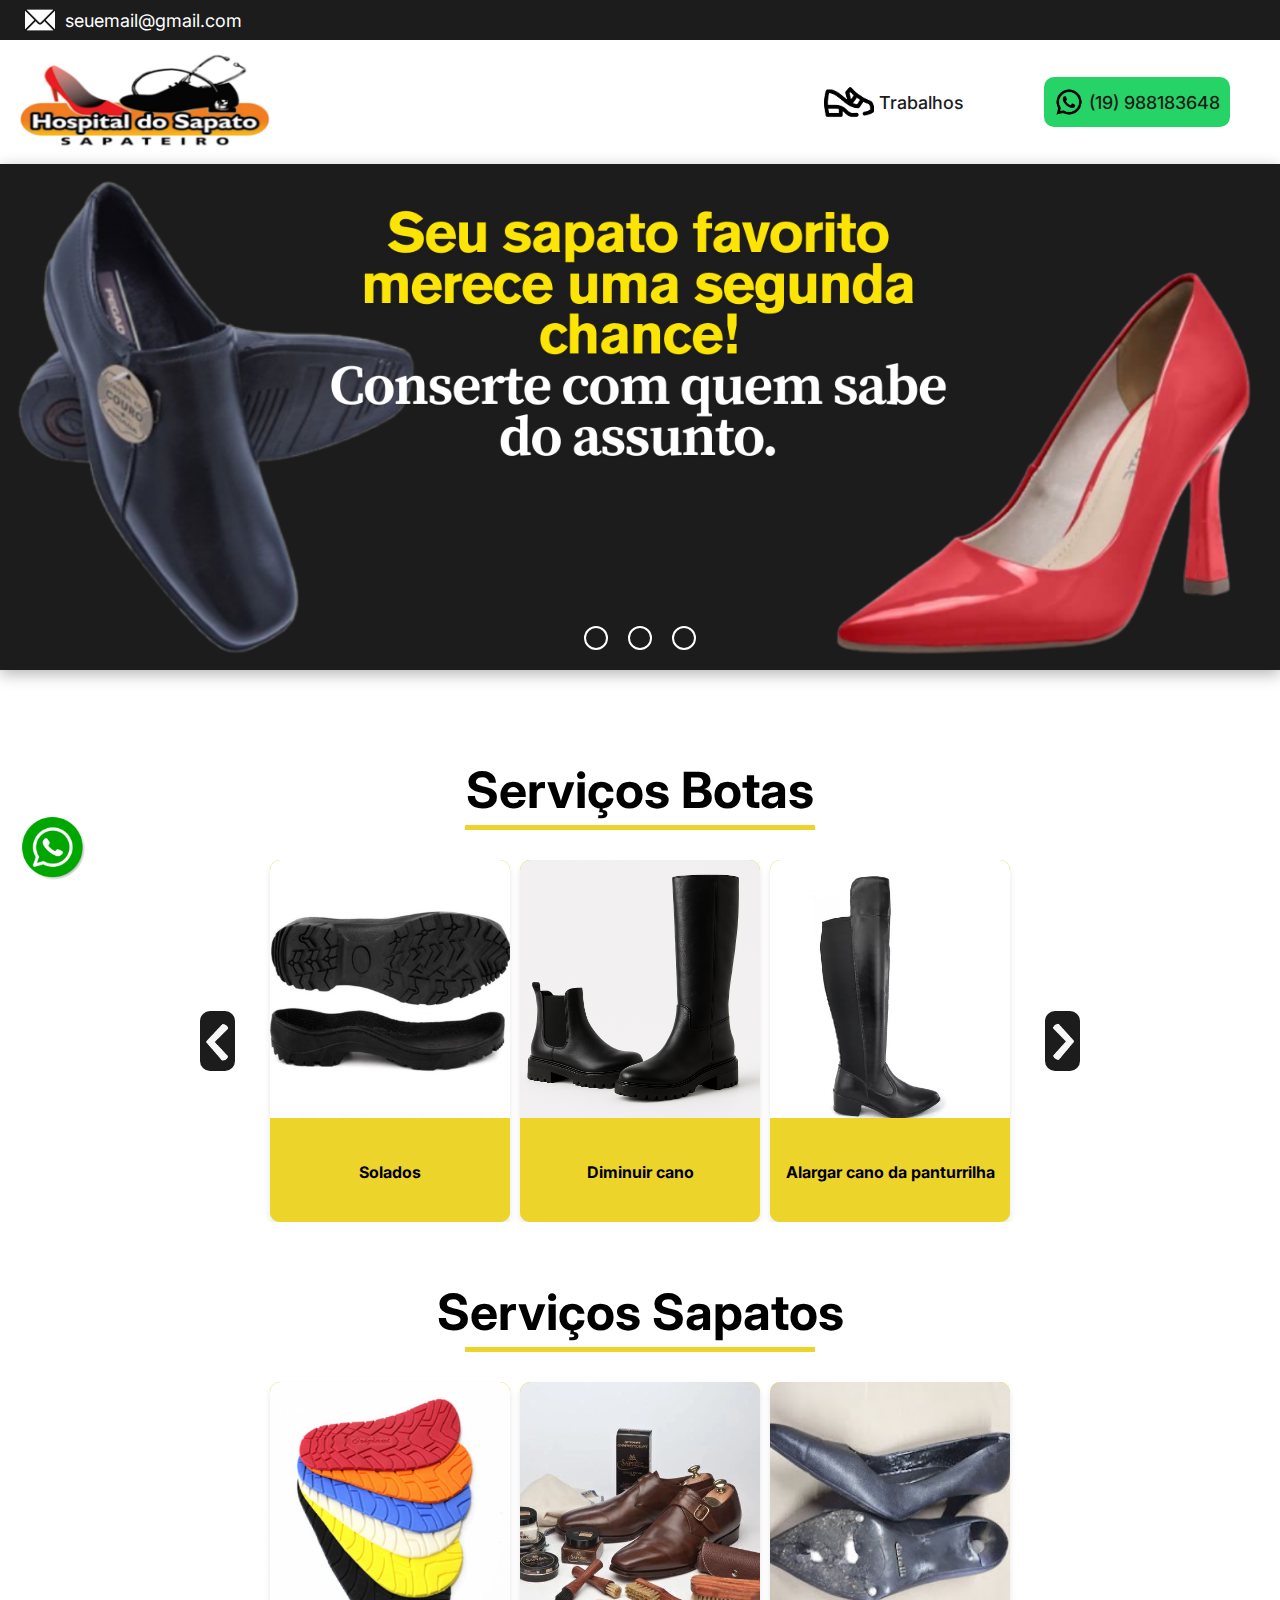
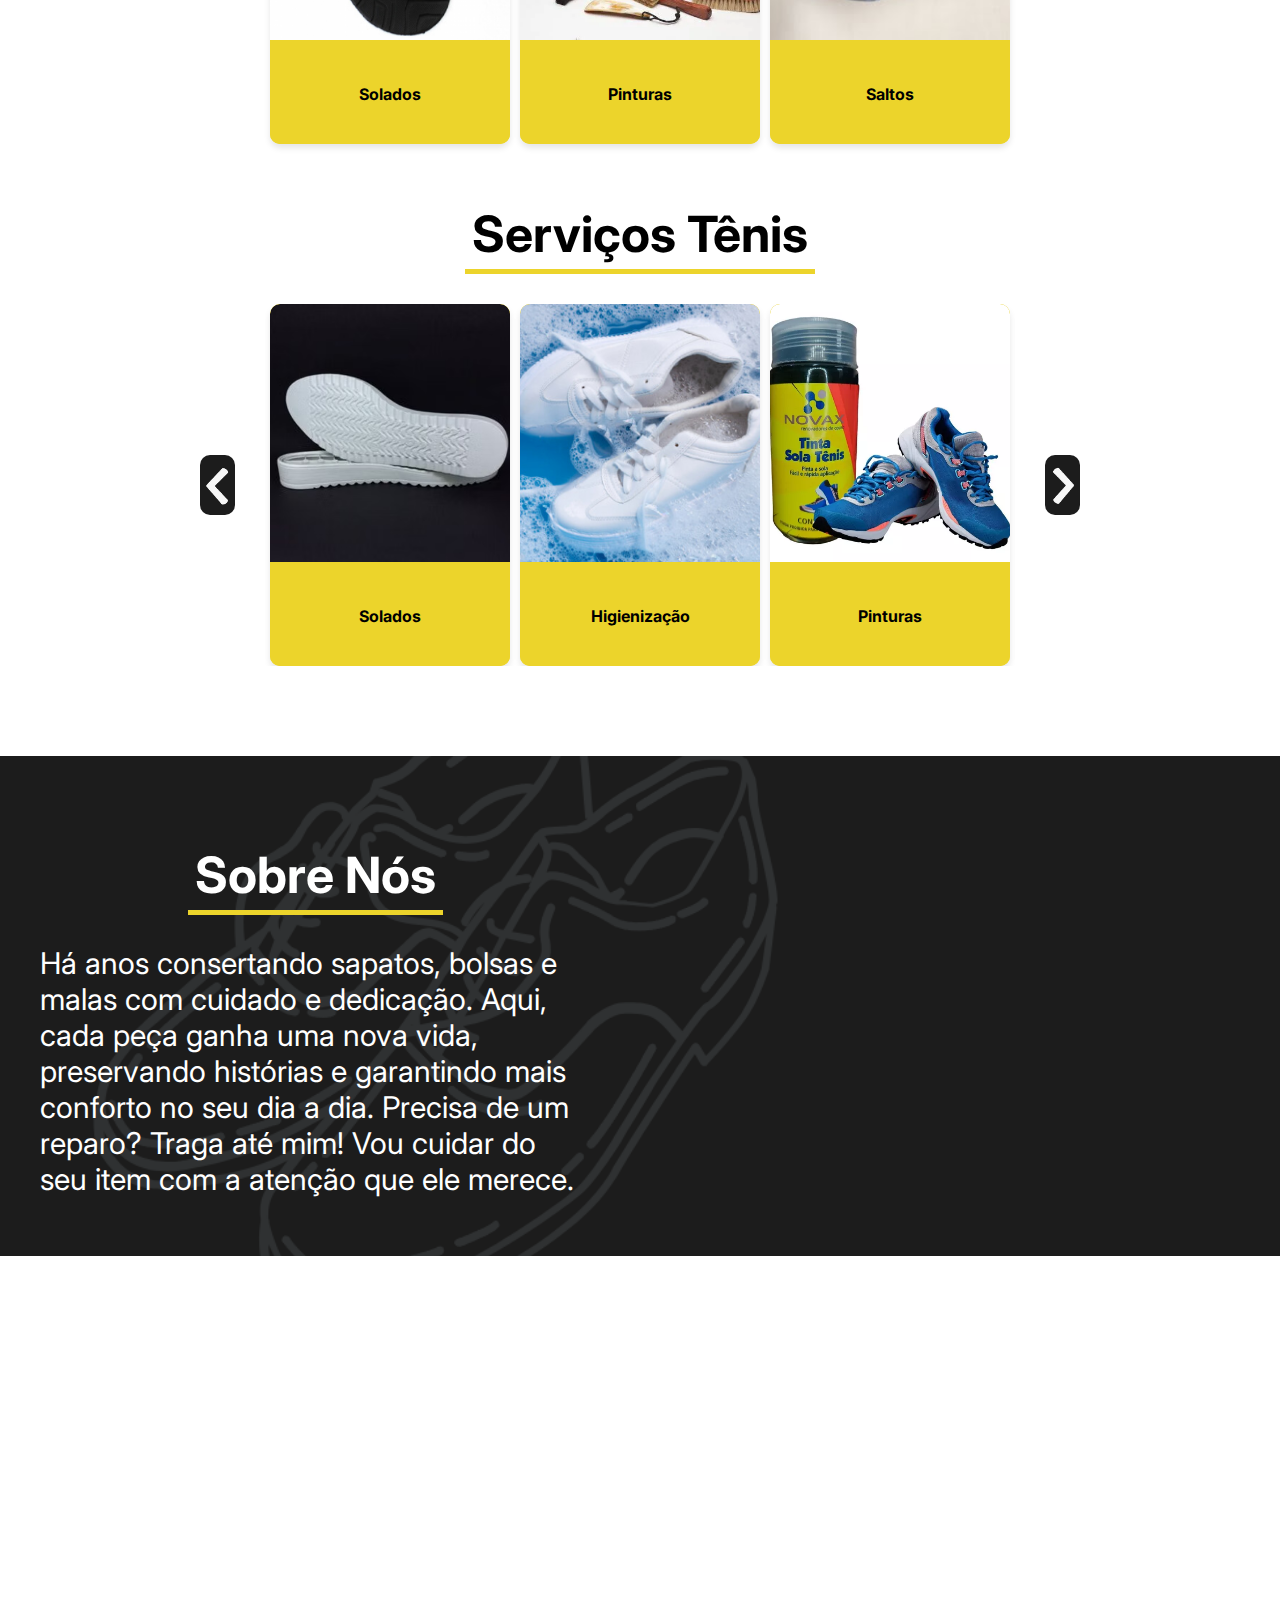
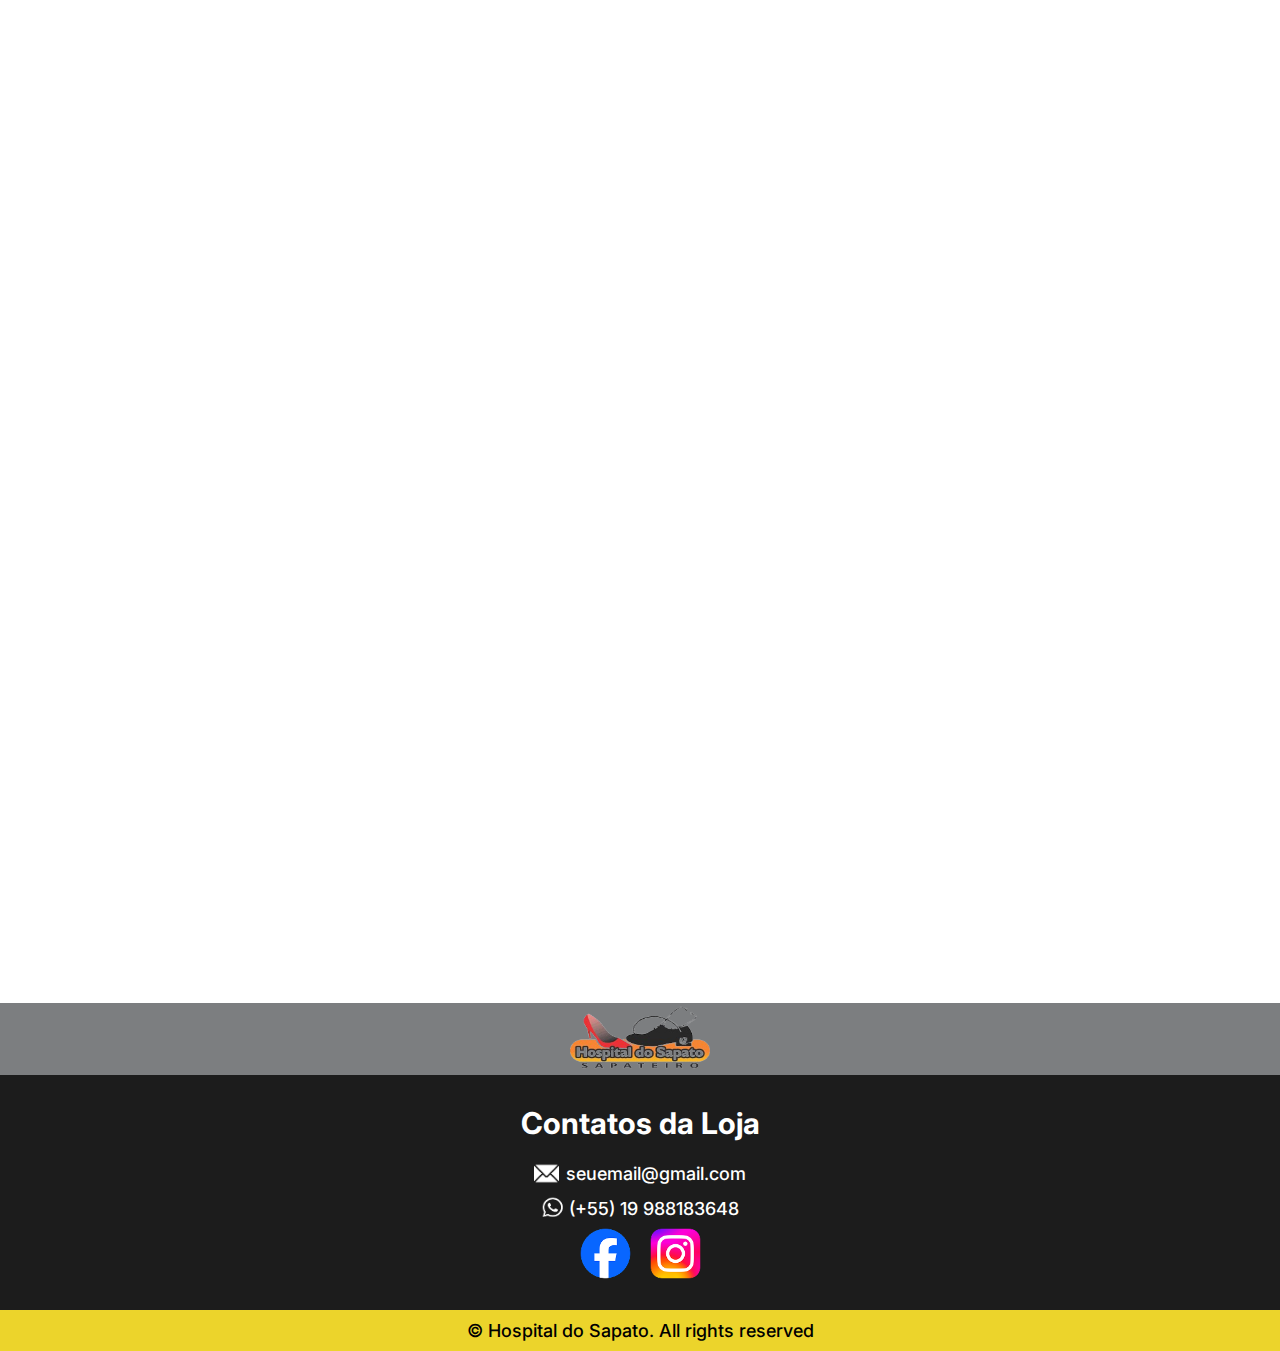
<file: index.html>
<!DOCTYPE html>
<html lang="en">
<head>
    <meta charset="UTF-8">
    <meta name="viewport" content="width=device-width, initial-scale=1.0">
    <link rel="stylesheet" href="style.css">
    <link rel="stylesheet" href="index.css">
    <link rel="shortcut icon" type="imagex/png" href="image 1.png">
    <title>Hospital do Sapato</title>
</head>
<body>

    <div class="containeremail">
        <div class="email">
            <img src="image 15.png" alt="">
            <div class="oEmail">
            <p>seuemail@gmail.com</p>
        </div>
        </div>
    </div>

    <div class="containerheader">
        <div class="containerEsquerda">
            <a href="index.css"></a><div class="logo">
                <img src="image 1.png" alt="Logo">
            </div></a>
        </div>
    
        <!-- Ícone do menu hambúrguer -->
        <div class="menu-icon" onclick="toggleMenu()">☰</div>
    
        <div class="containerDireita">
            <div class="funcoes">
                <a href="trabalhos.html"><div class="trabalhos">
                    <img src="image 13.png" alt="Trabalhos">
                    <p>Trabalhos</p>
                </div></a>
                <a href="https://wa.link/7wrevb"><div class="containerWhatssap">
                   <div class="whatssap">
                       <img src="image 25.png" alt="WhatsApp">
                        <p>(19) 988183648</p>
                    </div>
                </div></a>
            </div>
        </div>
    
        <div class="overlay" id="overlay" onclick="toggleMenu()">
            <div class="menu-content">
                <div class="trabalhos">
                    <img src="loafers.png" alt="Trabalhos">
                    <p>Trabalhos</p>
                </div>
                <a href="https://wa.link/7wrevb"> <div class="containerWhatssap">
                    <div class="whatssap">
                        <img src="whatsapp.png" alt="WhatsApp">
                        <p>(19) 988183648</p></a>
                    </div>
                </div>
            </div>
        </div>
    </div>
    
    <div class="containerSlider">
        <div class="slider">
            <div class="slides">
                <input type="radio" name="radio-btn" id="radio1" checked />
                <input type="radio" name="radio-btn" id="radio2" />
                <input type="radio" name="radio-btn" id="radio3" />
    
                <div class="slide first">
                    <img src="banner1.png" alt="" />
                    <a href="trabalhos.html"><div class="containerBTN hidden">
                    <button class="veja-mais">VEJA MAIS</button> 
                </div></a>
                </div>
    
                <div class="slide">
                    <img src="banner2.png" alt="" />
                </div>
    
                <div class="slide">
                    <img src="banner3.png" alt="" />
                </div>
            </div>
    
            <div class="navigation-bar">
                <label class="manual-btn" for="radio1"></label>
                <label class="manual-btn" for="radio2"></label>
                <label class="manual-btn" for="radio3"></label>
            </div>
        </div>
    </div>
    
    <div class="todosSliders">
    <div class="containerServicos">
        <!-- Slider Serviços Botas -->
        <div class="containerTenis">
            <div class="tituloTenis">
                <p>Serviços Botas</p>
                <div class="linhaAmarela"></div>
            </div>
            <div class="slider2-container">
                <button class="btn" onclick="prevSlide(1)"><img src="image 20.png" alt="" class="vetor2"></button>
                <div class="slider2-wrapper">
                    <div class="slider2" id="slider2">
                        <div class="card"><img src="solado.jpg" alt=""><p>Solados</p></div>
                        <div class="card"><img src="ChatGPT Image 30 de mar. de 2025, 12_36_55.png" alt="Imagem 2"><p>Diminuir cano</p></div>
                        <div class="card"><img src="panturrilha1.PNG" alt="Imagem 3"><p>Alargar cano da panturrilha</p></div>
                        <div class="card"><img src="panturrilha2.webp" alt="Imagem 4"><p>Apertar cano da panturrilha</p></div>
                        <div class="card"><img src="pintura.jpg" alt="Imagem 5"><p>Pinturas</p></div>
                    </div>
                </div>
                <button class="btn" onclick="nextSlide(1)"><img src="image 8.png" alt="" class="vetor2"></button>
            </div>
        </div>
    </div>
    
    <div class="containerServicos">
        <div class="containerTenis">
            <div class="tituloTenis">
                <p>Serviços Sapatos</p>
                <div class="linhaAmarela"></div>
            </div>
            <div class="slider3">
                <div class="slider3">
                    <div class="slider3">
                        <div class="card2"><img src="solatoSapato.jpg" alt=""><p>Solados</p></div>
                        <div class="card2"><img src="pintura.webp" alt="Imagem 2"><p>Pinturas</p></div>
                        <div class="card2"><img src="saltoSapato.jpg" alt="Imagem 3"><p>Saltos</p></div>
                    </div>
                </div>
            </div>
        </div>
    </div>

    <div class="containerServicos">
        <!-- Slider Serviços Tênis -->
        <div class="containerTenis">
            <div class="tituloTenis">
                <p>Serviços Tênis</p>
                <div class="linhaAmarela"></div>
            </div>
            <div class="slider2-container">
                <button class="btn2" onclick="prevSlide(2)"><img src="image 20.png" alt="" class="vetor2"></button>
                <div class="slider2-wrapper2">
                    <div class="slider4" id="slider4">
                        <div class="card3"><img src="soladoTenis.avif" alt=""><p>Solados</p></div>
                        <div class="card3"><img src="higienizacao.jpg" alt="Imagem 2"><p>Higienização</p></div>
                        <div class="card3"><img src="tintaTenis.webp" alt="Imagem 3"><p>Pinturas</p></div>
                        <div class="card3"><img src="calcanhar.jpg" alt="Imagem 4"><p>Troca de forro de calcanhar</p></div>
                        <div class="card3"><img src="telaTecido.jpg" alt="Imagem 4"><p>Troca de telas tecido</p></div>
                    </div>
                </div>
                <button class="btn2" onclick="nextSlide(2)"><img src="image 8.png" alt="" class="vetor2"></button>
            </div>
        </div>
    </div>
</div>
    <div class="containersobrenos">
        <div class="sobrenos">
            <div class="containerTextos">
            <div class="titulonos">
                <p>Sobre Nós</p>
                <div class="linhaAmarela2"></div>
            </div>
            <div class="texto">
                <p>Há anos consertando sapatos, bolsas e malas com cuidado e dedicação. Aqui, cada peça ganha uma nova vida, preservando histórias e garantindo mais conforto no seu dia a dia. Precisa de um reparo? Traga até mim! Vou cuidar do seu item com a atenção que ele merece.</p>
            </div>
            </div>
            <div class="imgSapatos hidden">
                <img src="image 26.png" alt="">
            </div>
        </div>
    </div>

    <div class="containerNossaLoja hidden">
        <div class="tituloTenis">
            <p>Nossa Loja</p>
            <div class="linhaAmarela3"></div>
        </div>
        <div class="containerEnderecoCompleto">
            <div class="containerImg">
                <img src="image 18.png" alt="">
            </div>
            <div class="containerEndereco">
                <div class="endereco">
                    <div class="bairroRua">
                    <div class="bairro">
                    <p>Av. José Bonifacio, 14 -</p>
                    <p>JD. Flamboyant </p>
                    <p>Campinas</p>
                </div>
                <div class="rua">
                    <p></p>
                </div>
            </div>
                <div class="telefone">
                    <p>(19) 988183648 - Whatssap</p>
                    <p>(19) 32944623 - Fixo</p>
                </div>
                </div>
            </div>
        </div>
    </div>

    <div class="todosSliders2 hidden">
        <div class="containerServicos">
            <div class="containerTenis">
                <div class="tituloTenis">
                    <p>Trabalhos Recentes</p>
                    <div class="linhaAmarela"></div>
                </div>
                <div class="slider3">
                    <div class="slider3">
                        <div class="slider3">
                            <div class="card2"><img src="solatoSapato.jpg" alt=""><p>Solados</p></div>
                            <div class="card2"><img src="pintura.jpg" alt="Imagem 2"><p>Pinturas</p></div>
                            <div class="card2"><img src="saltoSapato.jpg" alt="Imagem 3"><p>Saltos</p></div>
                        </div>
                    </div>
                </div>
                <div class="containerBTNVermais">
                    <div class="btnVerMais">
                        <a href="trabalhos.html"><button>VER TODOS <img src="image 27.png" alt=""></button></a>
                    </div>
                </div>
            </div>
        </div>
    </div>
    


    <div class="containerConhecaTamebem">
        <div class="conhecaTamebem">
            <div class="tituloConheca hidden">
                <p>Conheça...</p>
                <div class="linhaAmarela4"></div>
            </div>
            <a href="https://clinicadasmalas.com.br/index.html#">
            <div class="containerBotaoClinica hidden">
            <div class="botaoClinica">
                <div class="containerImgMala">
                    <img src="image 7.png" alt="">
                </div>
                <div class="containerMala">    
              <p>Clínica das Malas</p>
                </div>
                <div class="containerVetor">
                    <img src="image 8.png" alt="">
                </div>
            </div>
        </div>
        </a>
        </div>
    </div>

    <a href="https://wa.link/7wrevb"><div class="containerIconWhatssap">
        <div class="iconWhatssap">
            <img src="ICONWPP.jpg" alt="" >
        </div></a>
    </div>

    <!-- FOOTER -->
    <div class="containerFooter">
        <div class="containerLogo">
            <div class="logo2">
                <img src="image 24.png" alt="">
            </div>
        </div>
        <div class="containerContatos">
            <div class="tituloContatos">
                <p>Contatos da Loja</p>
            </div>
            <div class="osContatos">
                <div class="emailCompleto">
                    <img src="image 15.png" alt="">
                    <p>seuemail@gmail.com</p>
                </div>
                <div class="whatssapCompleto">
                    <img src="image 29.png" alt="">
                    <p>(+55) 19 988183648</p>
                </div>
                <div class="icones">
                   <a href="https://web.facebook.com/hospitaldabolsacampinas/?locale=pt_BR&_rdc=1&_rdr"><div class="img1">
                    <img src="image 31.png" alt="" >
                </div></a> 
                <div class="img2">
                    <img src="image 30.png" alt="" >
                </div>
                </div>
            </div>
            <div class="containerDireitos">
                <div class="direitos">
                    <p>© Hospital do Sapato. All rights reserved</p>
                </div>
            </div>
        </div>
    </div>

    <script src="script.js"></script>

</body>
</html>
</file>
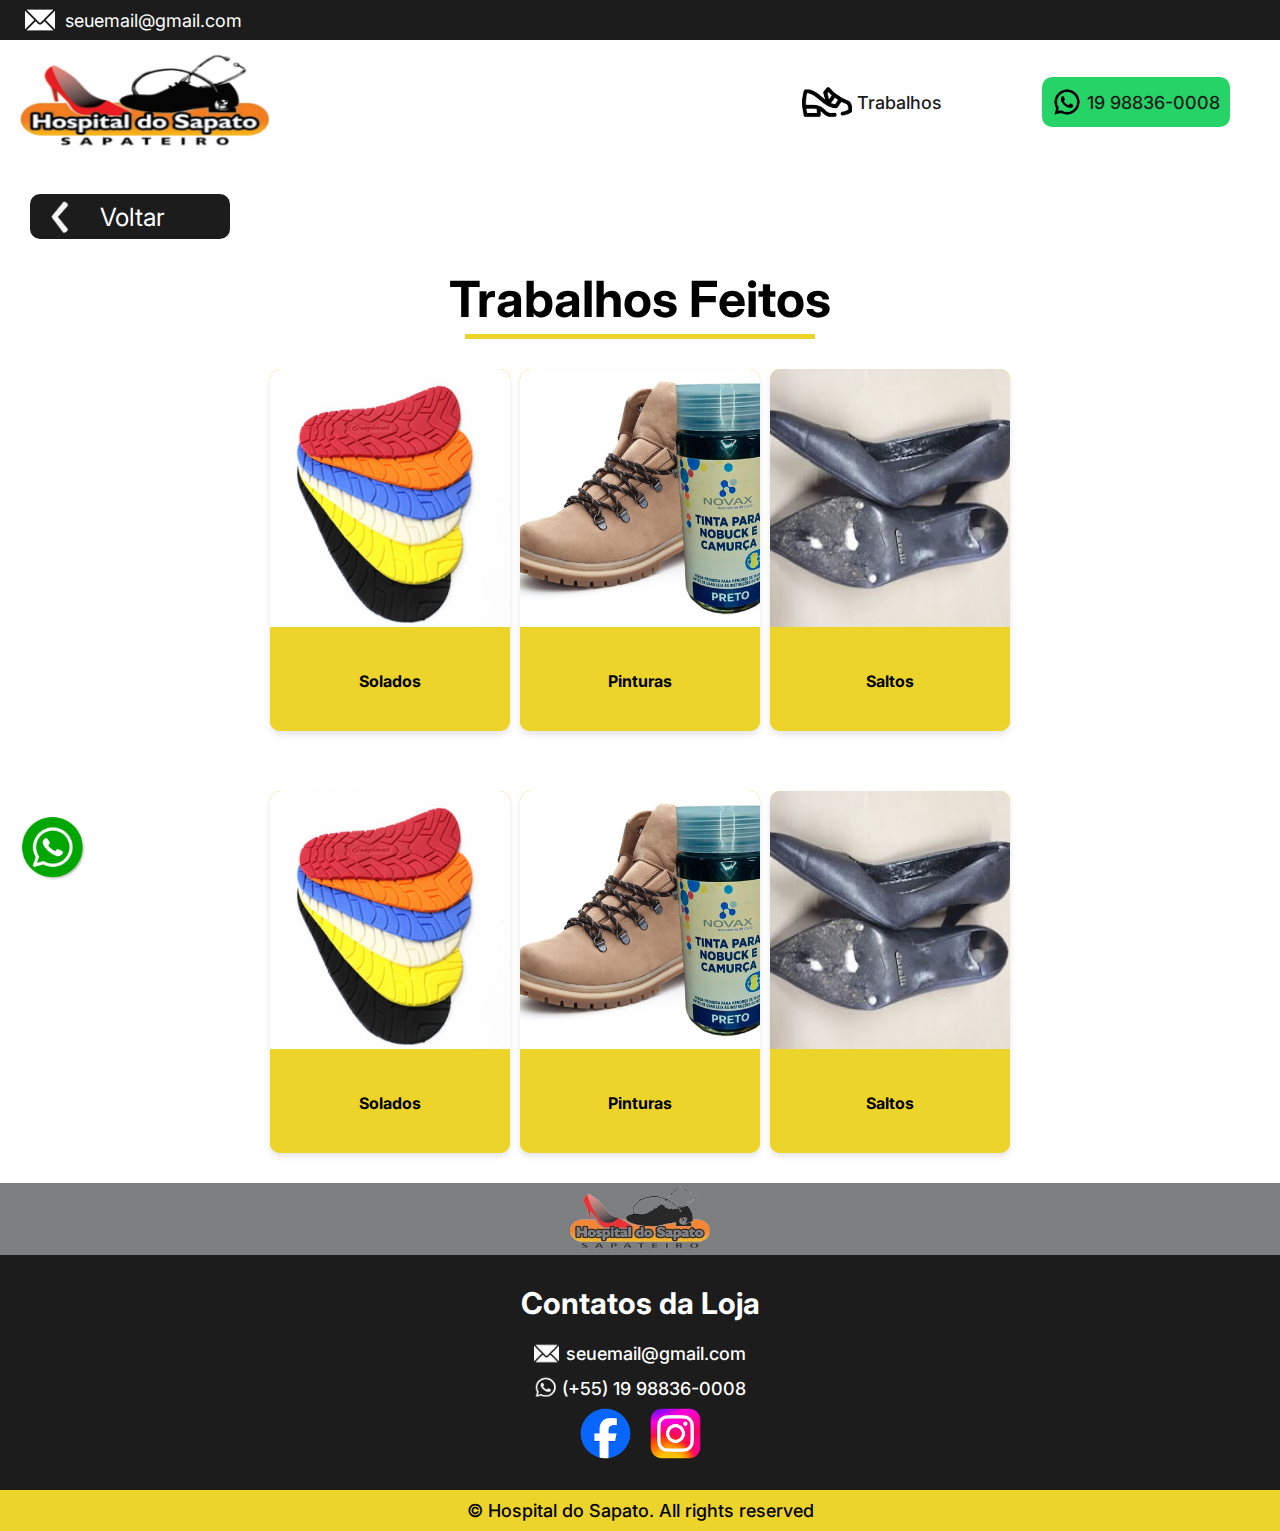
<file: trabalhos.html>
<!DOCTYPE html>
<html lang="en">
<head>
    <meta charset="UTF-8">
    <meta name="viewport" content="width=device-width, initial-scale=1.0">
    <link rel="stylesheet" href="style.css">
    <link rel="stylesheet" href="trabalhos.css">
    <link rel="stylesheet" href="index.css">
    <link rel="shortcut icon" type="imagex/png" href="image 1.png">
    <title>Trabalhos</title>
</head>
<body>
    <div class="containeremail">
        <div class="email">
            <img src="image 15.png" alt="">
            <div class="oEmail">
            <p>seuemail@gmail.com</p>
        </div>
        </div>
    </div>

    <div class="containerheader">
        <div class="containerEsquerda">
           <a href="index.html"><div class="logo">
                <img src="image 1.png" alt="Logo">
            </div></a> 
        </div>
    
        <!-- Ícone do menu hambúrguer -->
        <div class="menu-icon" onclick="toggleMenu()">☰</div>
    
        <div class="containerDireita">
            <div class="funcoes">
                <a href="trabalhos.html"> <div class="trabalhos">
                    <img src="image 13.png" alt="Trabalhos">
                    <p>Trabalhos</p>
                </div> </a>
                <a href="https://wa.link/7wrevb"><div class="containerWhatssap">
                    <div class="whatssap">
                        <img src="image 25.png" alt="WhatsApp">
                        <p>19 98836-0008</p>
                    </div></a>
                </div>
            </div>
        </div>
    
        <div class="overlay" id="overlay" onclick="toggleMenu()">
            <div class="menu-content">
                <div class="trabalhos">
                    <img src="image 13.png" alt="Trabalhos">
                    <p>Trabalhos</p>
                </div>
                <div class="containerWhatssap">
                    <a href="https://wa.link/7wrevb"> <div class="whatssap">
                        <img src="image 25.png" alt="WhatsApp">
                        <p>19 98836-0008</p></a>
                    </div>
                </div>
            </div>
        </div>
    </div>

    <a href="index.html"><div class="containerBtnVoltar">
        <div class="btnVoltar">
            <div class="btnV">
                <img src="image 20.png" alt="">
                <p>Voltar</p>
            </div>
        </div></a>
    </div>
    <div class="containerTitulo3">
        <div class="titulo3">
            <p>Trabalhos Feitos</p>
            <div class="linhaAmarela"></div>
        </div>
    </div>

    <div class="containerServicos">
        <div class="containerTenis">
            <div class="slider3">
                <div class="slider3">
                    <div class="slider3">
                        <div class="card2"><img src="solatoSapato.jpg" alt=""><p>Solados</p></div>
                        <div class="card2"><img src="pintura.jpg" alt="Imagem 2"><p>Pinturas</p></div>
                        <div class="card2"><img src="saltoSapato.jpg" alt="Imagem 3"><p>Saltos</p></div>
                    </div>
                </div>
            </div>
        </div>
    </div>

    <div class="containerServicos">
        <div class="containerTenis">
            <div class="slider3">
                <div class="slider3">
                    <div class="slider3">
                        <div class="card2"><img src="solatoSapato.jpg" alt=""><p>Solados</p></div>
                        <div class="card2"><img src="pintura.jpg" alt="Imagem 2"><p>Pinturas</p></div>
                        <div class="card2"><img src="saltoSapato.jpg" alt="Imagem 3"><p>Saltos</p></div>
                    </div>
                </div>
            </div>
        </div>
    </div>

    <a href="https://wa.link/7wrevb"><div class="containerIconWhatssap">
        <div class="iconWhatssap">
            <img src="ICONWPP.jpg" alt="" >
        </div>
    </div></a>
    
    <!-- FOOTER -->
    <div class="containerFooter">
        <div class="containerLogo">
            <div class="logo2">
                <img src="image 24.png" alt="">
            </div>
        </div>
        <div class="containerContatos">
            <div class="tituloContatos">
                <p>Contatos da Loja</p>
            </div>
            <div class="osContatos">
                <div class="emailCompleto">
                    <img src="image 15.png" alt="">
                    <p>seuemail@gmail.com</p>
                </div>
                <div class="whatssapCompleto">
                    <img src="image 29.png" alt="">
                    <p>(+55) 19 98836-0008</p>
                </div>
                <div class="icones">
                    <div class="img1">
                    <img src="image 31.png" alt="" >
                </div>
                <div class="img2">
                    <img src="image 30.png" alt="" >
                </div>
                </div>
            </div>
            <div class="containerDireitos">
                <div class="direitos">
                    <p>© Hospital do Sapato. All rights reserved</p>
                </div>
            </div>
        </div>
    </div>

    <script src="script.js"></script>
</body>
</html>
</file>
<file: style.css>
@import url('https://fonts.googleapis.com/css2?family=Inter:wght@100;200;300;400;500;600;700;800;900&display=swap');

* {
    font-family: 'Inter', sans-serif;
    margin: 0;
    padding: 0;
    box-sizing: border-box;
}

html, body {
    overflow-x: hidden; 
    width: 100%;
}

a {
    text-decoration: none;
}

/* Email no inicio da página */
.containeremail{
    width: 100%;
    height: 100%;
    display: flex;
    flex-direction: row;
    align-items: center;
    justify-content: start;
    background-color: #1c1c1c;
    padding: 5px;
}

.email{
    width: 100%;
    height: 100%;
    display: flex;
    flex-direction: row;
    align-items: center;
    justify-content: start; 
    padding: 0px 20px;
    gap: 10px;
}

.email img{
    width: 30px;
    height: 30px;
}

.oEmail p{
    color: #fff;
    font-size: 18px;
}

/* Cabeçalho */

.containerheader {
    width: 100%;
    display: flex;
    flex-direction: row;
    align-items: center;
    justify-content: space-between;
    padding: 10px 20px;
}

.containerEsquerda {
    display: flex;
    align-items: center;
}

.logo img {
    width: 250px;
    height: 100px;
    transition: transform 0.3s ease;
    cursor: pointer;

}

.logo img:hover{
    transform: scale(1.1);
}

.menu-icon {
    display: none;
    font-size: 30px;
    cursor: pointer;
    z-index: 10;
}

.containerDireita {
    display: flex;
    align-items: center;
}

.funcoes {
    display: flex;
    flex-direction: row;
    gap: 20px;
}

.trabalhos, .containerWhatssap {
    display: flex;
    align-items: center;
    gap: 5px;
    padding: 0px 30px;
    transition: transform 0.3s ease;
    cursor: pointer;
}

.trabalhos img {
    width: 50px;
    height: 50px;
}

.whatssap {
    display: flex;
    align-items: center;
    background-color: #25D366;
    padding: 10px;
    border-radius: 10px;
    gap: 5px;
    transition: background-color 0.3s ease-in-out;
}

.whatssap img {
    width: 30px;
    height: 30px;
}

.trabalhos p, .whatssap p {
    font-size: 18px;
    font-weight: 500;
    color: #1c1c1c;
    transition: color 0.3s ease-in-out;
}


.overlay {
    position: fixed;
    top: 0;
    left: 0;
    width: 100%;
    height: 100%;
    background-color: rgba(0, 0, 0, 0.8);
    z-index: 2; 
    display: none;
    align-items: center;
    justify-content: center;
    flex-direction: column;
    opacity: 0;
    pointer-events: none;
    transition: opacity 0.5s ease-in-out;
}

.overlay.show {
    opacity: 1;
    pointer-events: all;
}

.menu-ativo .overlay {
    display: block;
}

.menu-content {
    display: flex;
    flex-direction: column;
    align-items: center;
    gap: 20px;
}

.trabalhos:hover {
    transform: scale(1.1);
}

.containerWhatssap:hover{
    transform: scale(1.1);
}


.whatssap:hover{
    background-color: #ECD42B;
    box-shadow: 0px 4px 15px rgba(0.3, 0.3, 0.3, 0.3); 

}

@media screen and (max-width: 900px) {
    .menu-icon {
        display: block;
        z-index: 1000;    
    }

    .containerDireita {
        display: none;
    }

    .overlay {
        display: flex;
    }

    .trabalhos p, .whatssap p {
        font-size: 18px;
        font-weight: 500;
        color: #fff;
    }
}

/* FOOTER */

.containerFooter{
    width: 100%;
    height: 100%;
    display: flex;
    flex-direction: column;
    align-items: center;
    justify-content: center;
}

.containerLogo{
    background-color: #7C7E80;
    width: 100%;
    height: auto;
    display: flex;
    flex-direction: row;
    align-items: center;
    justify-items: center;
}

.logo2{
    width: 100%;
    height: auto;
    display: flex;
    flex-direction: row;
    align-items: center;
    justify-content: center;
    padding: 1px;
}

.logo2 img{
    width: 140px;
    height: 70px;
}

.containerContatos{
    width: 100%;
    height: 100%;
    background-color: #1c1c1c;
    display: flex;
    flex-direction: column;
    align-items: center;
    justify-content: center;
    padding: 30px 0px 0px 0px;
}

.tituloContatos{
    width: 100%;
    display: flex;
    align-items: center;
    justify-content: center;
    padding: 0px 0px 20px 0px;
}

.tituloContatos p{
    font-size: 30px;
    font-weight: 700;
    color: #fff;
}

.osContatos{
    width: 100%;
    height: auto;
    display: flex;
    flex-direction: column;
    align-items: center;
    justify-content: center;
    gap: 10px ;
}

.emailCompleto, .whatssapCompleto{
    width: 100%;
    height: auto;
    display: flex;
    flex-direction: row;
    align-items: center;
    justify-content: center;
}

.emailCompleto{
    gap: 7px;
}

.whatssapCompleto{
    gap: 3px;
}

.emailCompleto p, .whatssapCompleto p{
    font-size: 18px;
    font-weight: 500;
    color: #fff;
}

.emailCompleto img, .whatssapCompleto img{
    width: 25px;
    height: 25px;
}

.icones{
    width: 100%;
    height: auto;
    display: flex;
    flex-direction: row;
    align-items: center;
    justify-content: center;
    gap: 25px;
    padding: 0px 0px 30px 0px;
}

.icones img{
    width: 45px;
    height: 45px;
}

.img1 img, .img2 img{
    transform: scale(1.1);
    cursor: pointer;
}

.img1:hover , .img2:hover{
    transform: scale(1.1);
}

.containerDireitos{
    width: 100%;
    height: auto;
    display: flex;
    align-items: center;
    justify-content: center;
    background-color: #ECD42B;
    padding: 10px;
}

.direitos p{
    font-size: 18px;
    font-weight: 500;
}

/* Animação */
@keyframes slideUp {
    from {
        opacity: 0;
        transform: translateY(50px);
    }
    to {
        opacity: 1;
        transform: translateY(0);
    }
}

/* Classe inicial */
.hidden {
    opacity: 0;
    transform: translateY(50px);
    transition: opacity 0.6s ease-out, transform 0.6s ease-out;
}

/* Classe que ativa a animação */
.show {
    animation: slideUp 0.6s ease-out forwards;
}

.containerIconWhatssap {
    position: fixed;  
    bottom: 20px;     
    left: 20px;      
    z-index: 1000;    
    width: auto;
    height: auto;
}

.iconWhatssap {
    display: flex;
    align-items: center;
    justify-content: center;
}

.iconWhatssap img {
    width: 65px;     
    height: 65px;
    cursor: pointer;
    border-radius: 45px;
    animation: pulse 3s infinite ease-in-out;
}


@keyframes pulse {
    0% {
        transform: scale(1);
    }
    50% {
        transform: scale(1.15);
    }
    100% {
        transform: scale(1);
    }
}
</file>
<file: index.css>
/* Slider */
.containerSlider {
    width: 100vw;
    display: flex;
    align-items: center;
    justify-content: center;
    overflow: hidden;
    background-color: #1c1c1c;
    box-shadow: 0px 4px 15px rgba(0.3, 0.3, 0.3, 0.3); 

}

.slider {
    width: 100%;
    max-width: 100vw;
    overflow: hidden;
    position: relative;
    z-index: 1; 
}

.slides {
    display: flex;
    width: 300%; 
    transition: transform 0.5s ease-in-out;
}

.slide {
    width: 100vw; 
    flex-shrink: 0;
}

.slide img {
    width: 100%;
    height: auto;
    object-fit: cover;
}

.containerBTN{
    width: 100%;
    display: flex;
    flex-direction: row;
    align-items: center;
    justify-content: center;
}

.veja-mais {
    width: 220px;
    height: 60px;
    display: block;
    position: absolute;
    bottom: 100px;
    transition: transform 0.3s ease;
    padding: 10px 20px;
    background-color: #ECD42B;
    color: #1c1c1c;
    border: none;
    font-size: 25px;
    font-weight: 600;
    cursor: pointer;
    border-radius: 10px;
    margin: 0 auto;
}

.veja-mais:hover{
    transform: scale(1.1);
}

.navigation-bar {
    width: 100%;
    position: absolute;
    bottom: 20px;
    left: 50%;
    transform: translateX(-50%);
    display: flex;
    justify-content: center;
}

.manual-btn {
    border: 2px solid #fff;
    padding: 10px;
    border-radius: 20px;
    cursor: pointer;
    margin: 0 10px;
}

.manual-btn:hover {
    background-color: rgba(255, 255, 255, 0.5);
    transition: 0.4s;
}

.slides input {
    display: none;
}

@media screen and (max-width: 1150px) {
    .veja-mais{
        width: 150px;
        height: 40px;
        bottom: 70px;
        font-size: 18px;
    }
}

/* Media Queries (para responsividade) */
@media screen and (max-width: 768px) {
    .veja-mais {
        font-size: 15px;
        padding: 4px 16px;
        width: 140px;
        height: 25px;
        bottom: 20px;
        border-radius: 5px;
    }

    .navigation-bar {
        display: none;
    }
}


/* Serviços */

.containerServicos{
    width: 100%;
    height: 100%;
    display: flex;
    flex-direction: column;
    align-items: center;
    justify-content: center;
}

.containerTenis{
    width: 100%;
    height: auto;
    display: flex;
    flex-direction: column;
    align-items: center;
    justify-content: center;
    padding: 30px 0px 30px 0px;
}

.tituloTenis{
    width: 100%;
    display: flex;
    flex-direction: column;
    align-items: center;
    justify-content: center;
    padding: 0px 30px 30px 30px;
}

.tituloTenis p{
    font-size: 50px;
    font-weight: 700;
}

.linhaAmarela{
    width: 350px;
    height: 5px;
    background-color: #ECD42B;
    margin: 5px 0px 0px 0px;
}

/* Sobre nós */
.containersobrenos {
    width: 100%;
    height: 100%;
    display: flex;
    flex-direction: row;
    flex-wrap: wrap; 
}

.sobrenos {
    max-width: 100%;
    height: 500px;
    display: flex;
    flex-direction: row;
    background-image: url(sobrenos.PNG);
    background-repeat: no-repeat;
    background-size: cover;
    background-position: center;
}

.titulonos {
    width: 100%;
    height: auto;
    display: flex;
    flex-direction: column;
    align-items: center;
    justify-content: center;
    padding: 30px 0px;
}

.containerTextos {
    width: 100%;
    height: 100%;
    display: flex;
    flex-direction: column;
    align-items: center;
    justify-content: center;
}

.titulonos p {
    color: #fff;
    font-size: 50px;
    font-weight: 700;
}

.linhaAmarela2 {
    width: 255px;
    height: 5px;
    background-color: #ECD42B;
    margin: 5px 0px 0px 0px;
}

.imgSapatos {
    width: 80%;
    height: 100%;
    display: flex;
    flex-direction: row;
    align-items: center;
    justify-content: center;
    margin-top: 20px;
}

.imgSapatos img {
    width: 650px;
    height: 400px;
    object-fit: cover;
}

.texto {
    width: 100%;
    display: flex;
    flex-direction: row;
    align-items: center;
    justify-content: center;
    padding: 0px 40px;
}

.texto p {
    color: #fff;
    font-size: 30px;
}

@media screen and (max-width: 1220px) {
    .sobrenos {
        flex-direction: column;
        height: auto;
        justify-content: center;
    }

    .imgSapatos {
        width: 100%; 
        justify-content: center; 
        margin-top: 20px;
    }

    .imgSapatos img {
        width: 650px;
        height: 400px;
    }

    .texto {
        width: 100%;
        padding: 20px; 
    }

    .titulonos p {
        font-size: 40px; 
    }

    .texto p {
        font-size: 20px; 
    }
}

@media screen and (max-width: 900px) {
    .imgSapatos img {
        width: 100%;
        height: auto;
    }
}

/* Endereço da loja */

.containerNossaLoja{
    width: 100%;
    height: 100%;
    display: flex;
    flex-direction: column;
    align-items: center;
    justify-content: center;
    padding: 60px 0px 0px 0px;
    
}

.linhaAmarela3{
    width: 300px;
    height: 5px;
    background-color: #ECD42B;
}

.containerEnderecoCompleto{
    width: 100%;
    height: auto;
    display: flex;
    flex-direction: row;
    align-items: center;
    justify-content: center;
}

.containerImg{
    width: 100%;
    display: flex;
    flex-direction: row;
    align-items: center;
    justify-content: end;
}

.containerImg img{
    width: 420px;
    height: 350px;
    border-radius: 20px 0px 0px 20px;
    box-shadow: 0px 4px 15px rgba(0.8, 0.8, 0.8, 0.8); 

}

.containerEndereco{
    width: 100%;
    height: 100%;
}

.endereco{
  width: 420px;
  height: 350px; 
  display: flex;
  flex-direction: column;
  align-items: center;
  justify-content: space-between;
  background-color: #ECD42B;
  box-shadow: 0px 4px 15px rgba(0.8, 0.8, 0.8, 0.8); 
  border-radius: 0px 20px 20px 0px; 
}


.bairro{
    width: 100%;
    display: flex;
    flex-direction: column;
    align-items: center;
    justify-content: center;
    padding: 20px;
}

.bairro p{
    font-size: 30px;
    font-weight: 600;
}

.rua{
    width: 100%;
    display: flex;
    align-items: start;
    justify-content: center;
    padding: 10px; 
}

.rua p{
   font-size: 20px; 
   font-weight: 500;
}

.telefone{
    width: 100%;
    display: flex;
    flex-direction: column;
    align-items: center;
    justify-content: end;
    padding: 20px;
    gap: 10px;
}

.telefone p{
    font-size: 25px;
    font-weight: 600;
}

.bairroRua{
    width: 100%;
}

@media screen and (max-width: 900px) {
    .containerEnderecoCompleto{
        width: 100%;
        height: auto;
        display: grid;
    }
    .endereco{
        border-radius: 0px 0px 20px 20px;
    }
    .containerImg img{
        border-radius: 20px 20px 0px 0px;
    }
}

/* Conheça também */

.containerConhecaTamebem{
    width: 100%;
    height: 100%;
    display: flex;
    flex-direction: row;
    align-items: center;
    justify-content: center;
}

.conhecaTamebem{
    width: 100%;
    height: 100%;
    display: flex;
    flex-direction: row;
    align-items: center;
    justify-content: center;
    padding: 0px 30px 60px 30px;
    gap: 30px;
}

.tituloConheca{
    width: auto;
    height: auto;
    display: flex;
    flex-direction: column;
    align-items: center;
    justify-content: center;
}

.tituloConheca p{
    font-size: 50px;
    font-weight: 700;
}

.linhaAmarela4{
    width: 270px;
    height: 5px;
    background-color: #ECD42B;
    margin: 5px 0px 0px 0px;
}

.containerBotaoClinica{
    width: 100%;
    height: auto;
    display: flex;
    flex-direction: row;
    align-items: center;
    justify-content: center;
    
}

.botaoClinica{
    width: 400px;
    height: 70px;
    display: flex;
    flex-direction: row;
    align-items: start;
    justify-content: start;
    background-color: #1c1c1c;
    border-radius: 20px;
    gap: 10px;
    transition: transform 0.3s ease;
}

.botaoClinica:hover{
    transform: scale(1.1);
    box-shadow: 0px 4px 15px rgba(0.8, 0.8, 0.8, 0.8); 
}

.containerImgMala{
    width: auto;
    height: 100%;
    display: flex;
    align-items: center;
    justify-content: start;
    padding: 0px 0px 0px 20px;
}

.containerImgMala img{
    width: 55px;
    height: 45px;
}

.containerMala{
    width: 100%;
    height: 100%;
    display: flex;
    align-items: center;
    justify-content: start;
}

.containerMala p{
    font-size: 25px;
    font-weight: 500;
    color: #fff;
}

.containerVetor{
    width: auto;
    height: 100%;
    display: flex;
    align-items: center;
    justify-content: end;
    padding: 0px 20px 0px 0px;
}

.containerVetor img{
    width: 41px;
    height: 43px;
}

@media screen and (max-width: 700px) {
    .conhecaTamebem{
        display: grid;
    }

    .botaoClinica{
        width: 350px;
        height: 65px;
        border-radius: 10px;
    }

    .containerMala p{
        font-size: 23px;
    }

}

/* Sliders */

.slider2-container, .slider3-container {
    display: flex;
    align-items: center;
    justify-content: center;
    width: 90%;
    max-width: 900px;
    gap: 20px;
}
.slider2-wrapper , .slider2-wrapper2 {
    width: 750px;
    overflow: hidden;
    position: relative;
    width: calc(240px * var(--visible-cards)); 
}

.slider2 , .slider4{
    display: flex;
    transition: transform 0.5s ease-in-out;
    width: calc(240px * 6); 
}
.card , .card3{
    width: 240px;
    background: #ECD42B;
    box-shadow: 0px 4px 6px rgba(0, 0, 0, 0.1);
    text-align: center;
    border-radius: 10px;
    margin: 0 5px;
    overflow: hidden;
    flex-shrink: 0;
}
.card img {
    width: 240px;
    height: 258px;
    object-fit: cover;
    border-top-left-radius: 10px;
    border-top-right-radius: 10px;
}
.card p {
    width: 240px;
    height: 100px;
    display: flex;
    align-items: center;
    justify-content: center;
    font-size: 16px;
    font-weight: bold;
    background: #ECD42B;
}
.btn , .btn2{
    width: 35px;
    height: 60px;
    background-color: #1c1c1c;
    color: white;
    border: none;
    padding: 10px;
    cursor: pointer;
    border-radius: 10px;
    margin: 0 10px;
    display: flex;
    align-items: center;
    justify-content: center;
}
@media (max-width: 970px) {
    .slider2-wrapper , .slider2-wrapper2 {
        width: 240px;
    }
    .card , .card3{
        width: 240px;
        min-width: 240px;
    }
}

.vetor2{
    width: 30px;
    height: 41px;
}

.slider3  {
    display: flex;
    justify-content: center;
    gap: 10px;
}
.card2 , .card3 {
    width: 240px;
    background: #ECD42B;
    box-shadow: 0px 4px 6px rgba(0, 0, 0, 0.1);
    text-align: center;
    border-radius: 10px;
    overflow: hidden;
}
.card2 img , .card3 img{
    width: 240px;
    height: 258px;
    object-fit: cover;
    border-top-left-radius: 10px;
    border-top-right-radius: 10px;
}
.card2 p, .card3 p {
    width: 240px;
    height: 100px;
    display: flex;
    align-items: center;
    justify-content: center;
    font-size: 16px;
    font-weight: bold;
    background: #ECD42B;
}
@media (max-width: 768px) {
    .slider3 {
        flex-direction: column;
        align-items: center;
    }
}

.todosSliders , .todosSliders2{
    width: 100%;
    height: 100%;
    padding: 60px 0px 60px 0px;
}

.containerBTNVermais{
    width: 100%;
    height: auto;
    display: flex;
    align-items: center;
    justify-content: center;
    padding: 30px 0px 0px 0px;
}

.btnVerMais button{
    width: 210px;
    height: 40px;
    color: #1c1c1c;
    background-color: #ECD42B;
    border: none;
    border-radius: 10px;
    display: flex;
    flex-direction: row;
    align-items: center;
    justify-content: space-between;
    padding: 5px 10px 05px 10px;
    font-size: 18px;
    font-weight: 500;
    cursor: pointer;
    transition: transform 0.3s ease;
}

.btnVerMais button:hover{
    transform: scale(1.1);
    box-shadow: 0px 4px 15px rgba(0.3, 0.3, 0.3, 0.3); 
}

.btnVerMais img{
    width: 29px;
    height: 34px;
}
</file>
<file: trabalhos.css>
.containerBtnVoltar{
    width: 100%;
    height: 100%;
    display: flex;
    flex-direction: row;
    align-items: start;
    justify-content: start;
}

.btnVoltar{
    width: 100%;
    height: auto;
    display: flex;
    flex-direction: row;
    align-items: center;
    justify-content: start;
    padding: 30px;
}

.btnV{
    width: 200px;
    height: 45px;
    background-color: #1c1c1c;
    border-radius: 10px;
    display: flex;
    flex-direction: row;
    align-items: center;
    justify-content: start;
    padding: 10px 10px 10px 20px;
    gap: 30px;
    cursor: pointer;
    transition: opacity 0.6s ease-out, transform 0.6s ease-out;
}

.btnV:hover{
    transform: scale(1.1);
    box-shadow: 0px 4px 15px rgba(0.3, 0.3, 0.3, 0.3); 
}

.btnV p{
    color: #fff;
    font-size: 25px;
}

.btnV img{
    width: 20px;
    height: 35px;
}

.containerTitulo3{
    width: 100%;
    height: auto;
    display: flex;
    flex-direction: column;
    align-items: center;
    justify-content: center;
}

.titulo3{
    width: 100%;
    display: flex;
    flex-direction: column;
    align-items: center;
    justify-content: center;
}

.titulo3 p{
    font-size: 50px;
    font-weight: 700;
}

.linhaAmarela4{
    width: 800px;
    height: 5px;
    background-color: #ECD42B;
    margin: 5px 0px 0px 0px;
}
</file>
